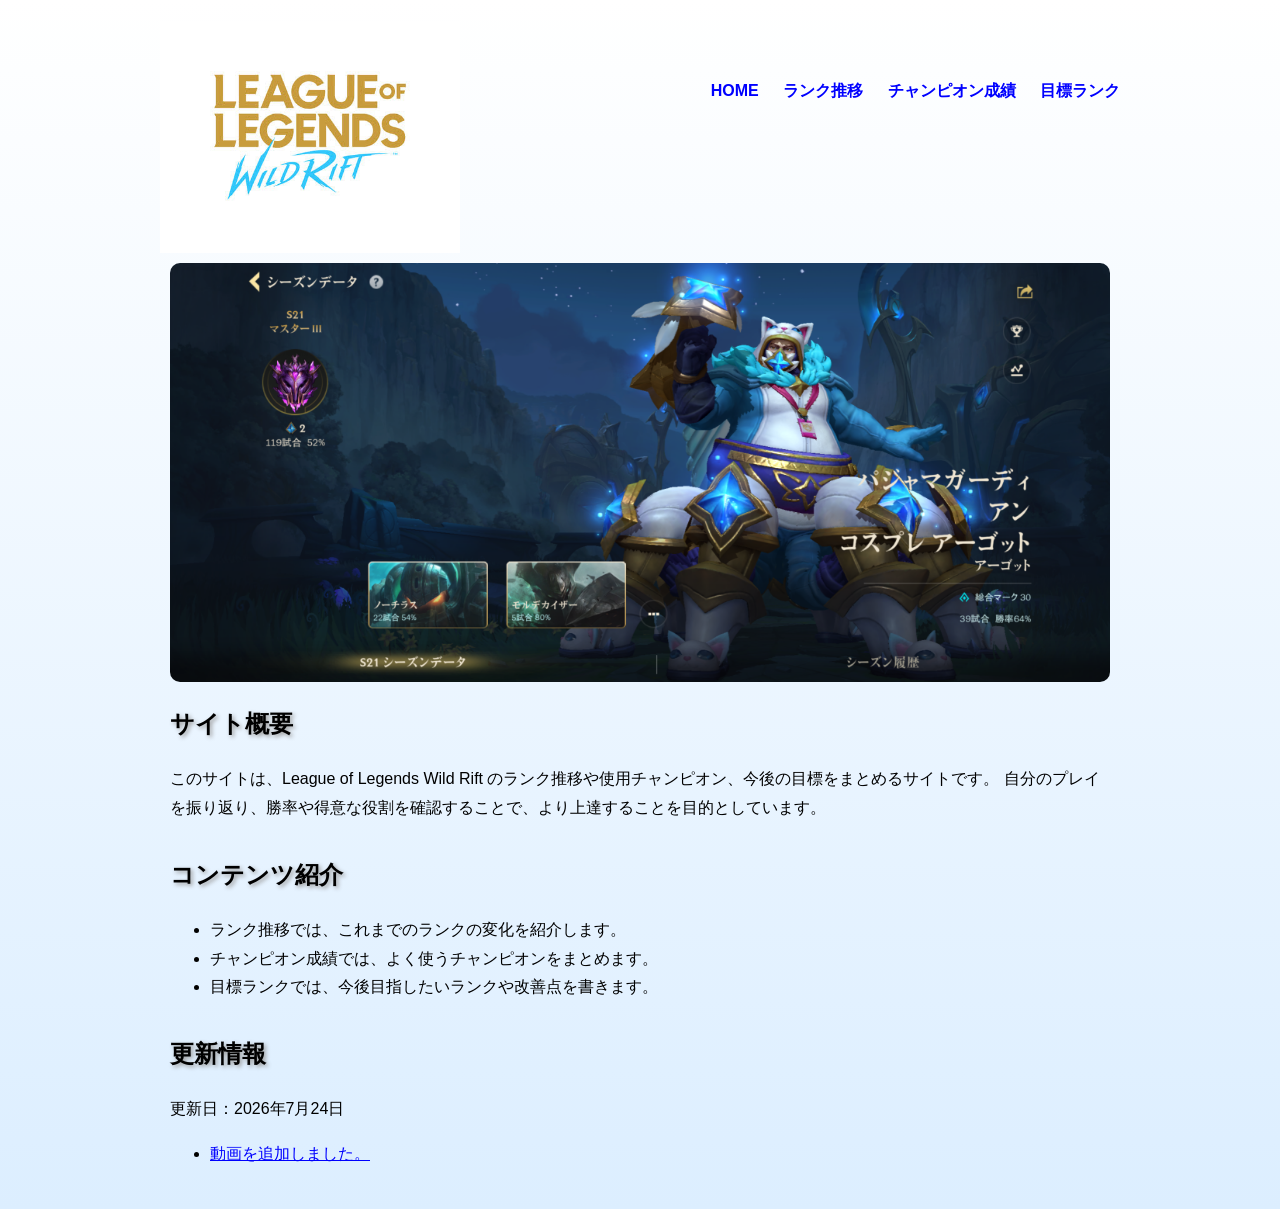
<file: index.html>
<!DOCTYPE html>
<html lang="ja">
<head>
<meta charset="UTF-8">
<title>Wild Rift Rank Tracker</title>
<link rel="stylesheet" href="css/mystyle.css">
</head>

<body>

<header>
<div class="header-inner">

<h1>
<img src="image/logo.png" alt="ロゴ" class="logo" id="pagetop">
</h1>

<nav>
<ul>
<li><a href="index.html">HOME</a></li>
<li><a href="contents1.html">ランク推移</a></li>
<li><a href="contents2.html">チャンピオン成績</a></li>
<li><a href="contents3.html">目標ランク</a></li>
</ul>
</nav>

<div class="clear"></div>

</div>
</header>

<main class="page">

<img src="image/main.jpg" alt="Wild Rift" class="mainimage">

<section>
<h2>サイト概要</h2>
<p>
このサイトは、League of Legends Wild Rift のランク推移や使用チャンピオン、今後の目標をまとめるサイトです。
自分のプレイを振り返り、勝率や得意な役割を確認することで、より上達することを目的としています。
</p>
</section>

<section>
<h2>コンテンツ紹介</h2>
<ul>
<li>ランク推移では、これまでのランクの変化を紹介します。</li>
<li>チャンピオン成績では、よく使うチャンピオンをまとめます。</li>
<li>目標ランクでは、今後目指したいランクや改善点を書きます。</li>
</ul>
</section>

<section>
<h2>更新情報</h2>

<p>
更新日：2026年7月24日
</p>

<ul>
<li><a href="contents3.html">動画を追加しました。</a></li>
</ul>

</section>
</file>
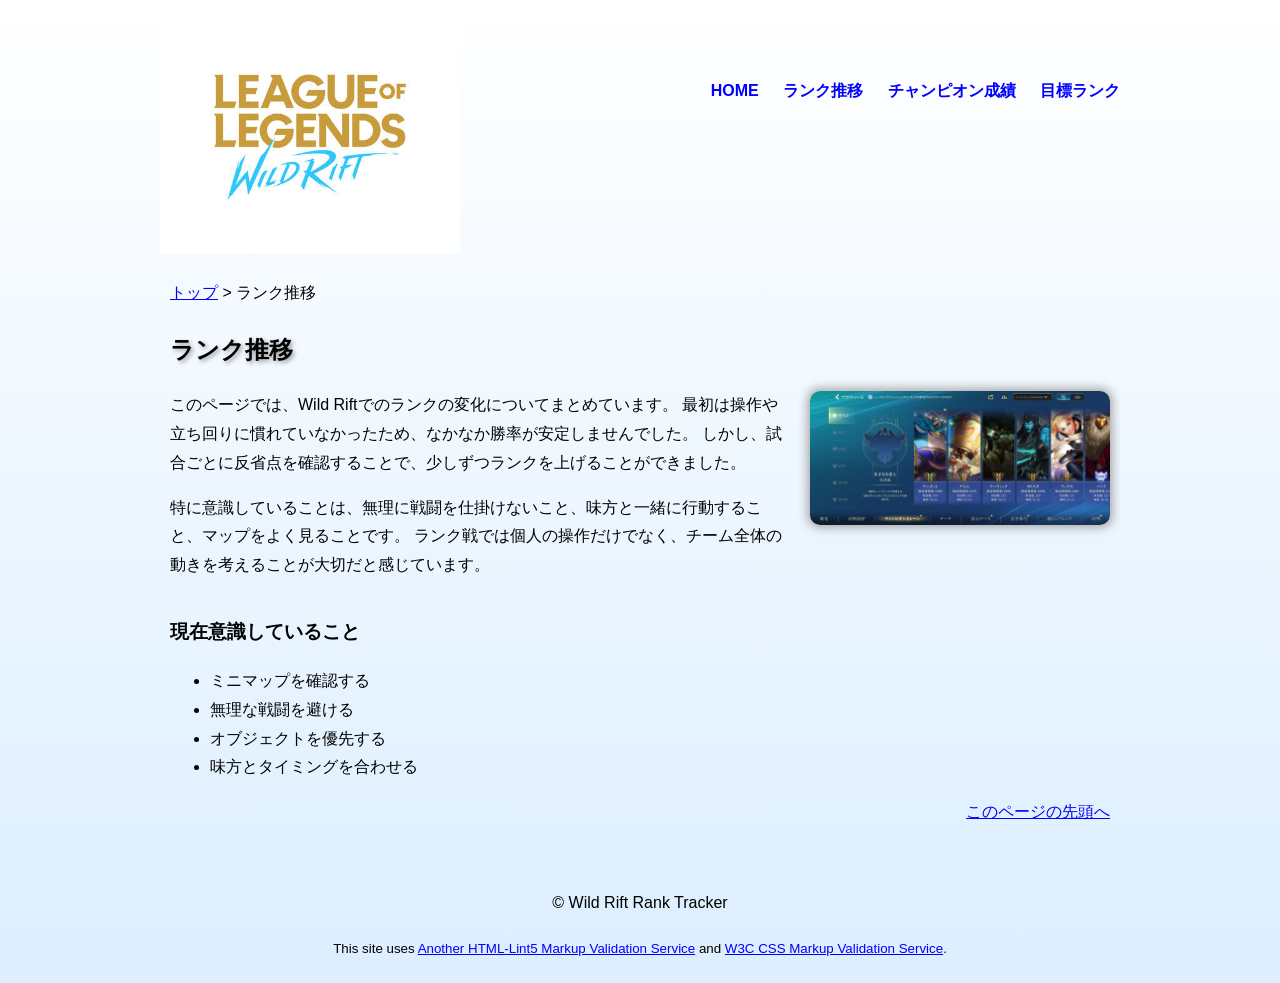
<file: contents1.html>
<!DOCTYPE html>
<html lang="ja">
<head>
<meta charset="UTF-8">
<title>ランク推移</title>
<link rel="stylesheet" href="css/mystyle.css">
</head>

<body>

<header>
<div class="header-inner">

<h1>
<img src="image/logo.png" alt="ロゴ" class="logo" id="pagetop">
</h1>

<nav>
<ul>
<li><a href="index.html">HOME</a></li>
<li><a href="contents1.html">ランク推移</a></li>
<li><a href="contents2.html">チャンピオン成績</a></li>
<li><a href="contents3.html">目標ランク</a></li>
</ul>
</nav>

<div class="clear"></div>

</div>
</header>

<article class="page">

<ul class="breadcrumb">
<li><a href="index.html">トップ</a> &gt;</li>
<li>ランク推移</li>
</ul>

<h2>ランク推移</h2>

<img src="image/mark.png" alt="ランク画像" class="point-img">

<p>
このページでは、Wild Riftでのランクの変化についてまとめています。
最初は操作や立ち回りに慣れていなかったため、なかなか勝率が安定しませんでした。
しかし、試合ごとに反省点を確認することで、少しずつランクを上げることができました。
</p>

<p>
特に意識していることは、無理に戦闘を仕掛けないこと、味方と一緒に行動すること、マップをよく見ることです。
ランク戦では個人の操作だけでなく、チーム全体の動きを考えることが大切だと感じています。
</p>

<div class="clear"></div>

<h3>現在意識していること</h3>
<ul>
<li>ミニマップを確認する</li>
<li>無理な戦闘を避ける</li>
<li>オブジェクトを優先する</li>
<li>味方とタイミングを合わせる</li>
</ul>

<p class="sentou"><a href="#pagetop">このページの先頭へ</a></p>

</article>

<footer>
<p>&copy; Wild Rift Rank Tracker</p>
<small>
This site uses
<a href="http://www.htmllint.net/html-lint/htmllint.html#" target="_blank">Another HTML-Lint5 Markup Validation Service</a>
and
<a href="http://jigsaw.w3.org/css-validator/#validate_by_upload" target="_blank">W3C CSS Markup Validation Service</a>.
</small>
</footer>

</body>
</html>
</file>
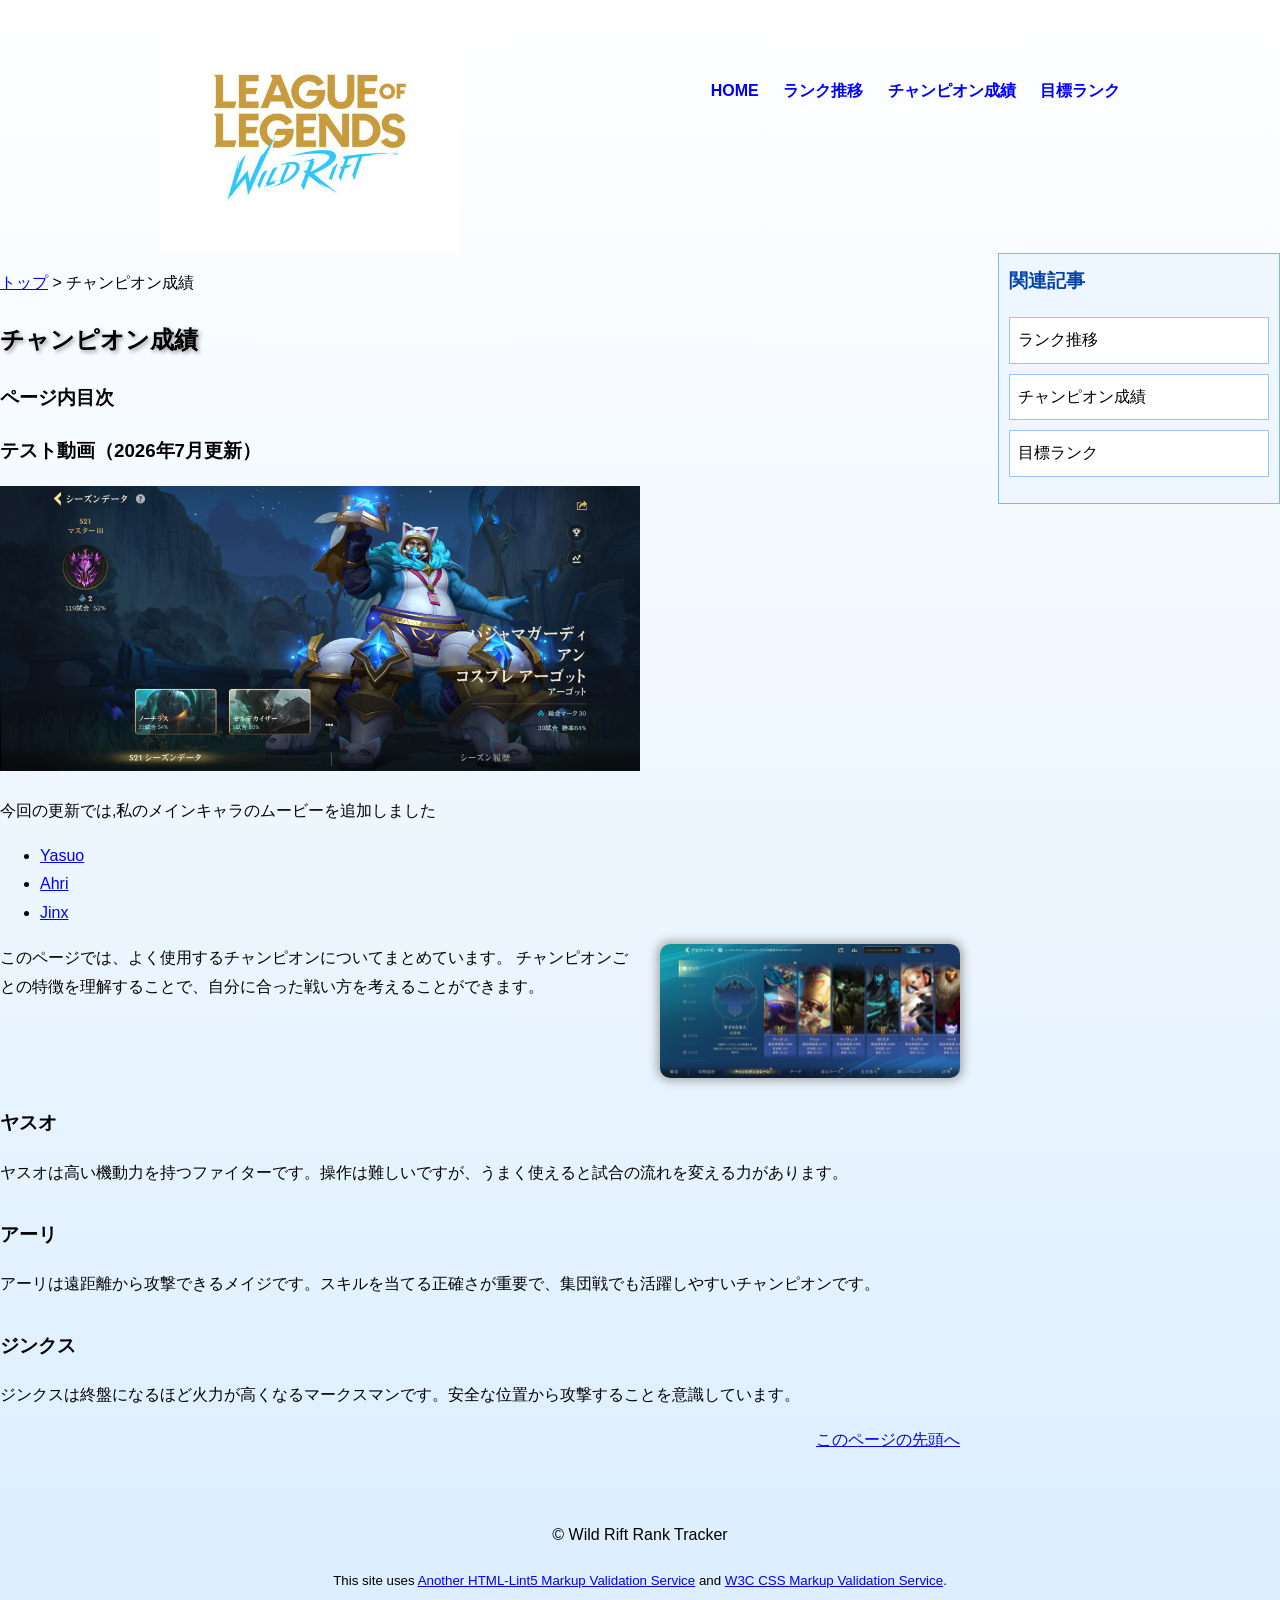
<file: contents2.html>
<!DOCTYPE html>
<html lang="ja">
<head>
<meta charset="UTF-8">
<title>チャンピオン成績</title>
<link rel="stylesheet" href="css/mystyle.css">
</head>

<body>

<header>
<div class="header-inner">

<h1>
<img src="image/logo.png" alt="ロゴ" class="logo" id="pagetop">
</h1>

<nav>
<ul>
<li><a href="index.html">HOME</a></li>
<li><a href="contents1.html">ランク推移</a></li>
<li><a href="contents2.html">チャンピオン成績</a></li>
<li><a href="contents3.html">目標ランク</a></li>
</ul>
</nav>

<div class="clear"></div>

</div>
</header>

<article class="kiji">

<ul class="breadcrumb">
<li><a href="index.html">トップ</a> &gt;</li>
<li>チャンピオン成績</li>
</ul>

<h2>チャンピオン成績</h2>

<h3>ページ内目次</h3>
<h3>テスト動画（2026年7月更新）</h3>

<video
    src="movie/sample.mp4"
    poster="image/main.jpg"
    preload="none"
    controls
    width="640">

    お使いのブラウザでは動画を再生できません。

</video>

<p>
今回の更新では,私のメインキャラのムービーを追加しました
</p>
<ul>
<li><a href="#yasuo">Yasuo</a></li>
<li><a href="#ahri">Ahri</a></li>
<li><a href="#jinx">Jinx</a></li>
</ul>

<img src="image/mark.png" alt="使用チャンピオン一覧" class="point-img">

<p>
このページでは、よく使用するチャンピオンについてまとめています。
チャンピオンごとの特徴を理解することで、自分に合った戦い方を考えることができます。
</p>

<div class="clear"></div>

<section id="yasuo">
<h3>ヤスオ</h3>
<p>
ヤスオは高い機動力を持つファイターです。操作は難しいですが、うまく使えると試合の流れを変える力があります。
</p>
</section>

<section id="ahri">
<h3>アーリ</h3>
<p>
アーリは遠距離から攻撃できるメイジです。スキルを当てる正確さが重要で、集団戦でも活躍しやすいチャンピオンです。
</p>
</section>

<section id="jinx">
<h3>ジンクス</h3>
<p>
ジンクスは終盤になるほど火力が高くなるマークスマンです。安全な位置から攻撃することを意識しています。
</p>

<p class="sentou">
<a href="#pagetop">このページの先頭へ</a>
</p>
</section>

</article>

<aside class="sidebar">

<h3>関連記事</h3>

<ul>
<li><a href="contents1.html">ランク推移</a></li>
<li><a href="contents2.html">チャンピオン成績</a></li>
<li><a href="contents3.html">目標ランク</a></li>
</ul>

</aside>

<footer>
<p>&copy; Wild Rift Rank Tracker</p>

<small>
This site uses
<a href="http://www.htmllint.net/html-lint/htmllint.html#" target="_blank">Another HTML-Lint5 Markup Validation Service</a>
and
<a href="http://jigsaw.w3.org/css-validator/#validate_by_upload" target="_blank">W3C CSS Markup Validation Service</a>.
</small>

</footer>

</body>
</html>
</file>
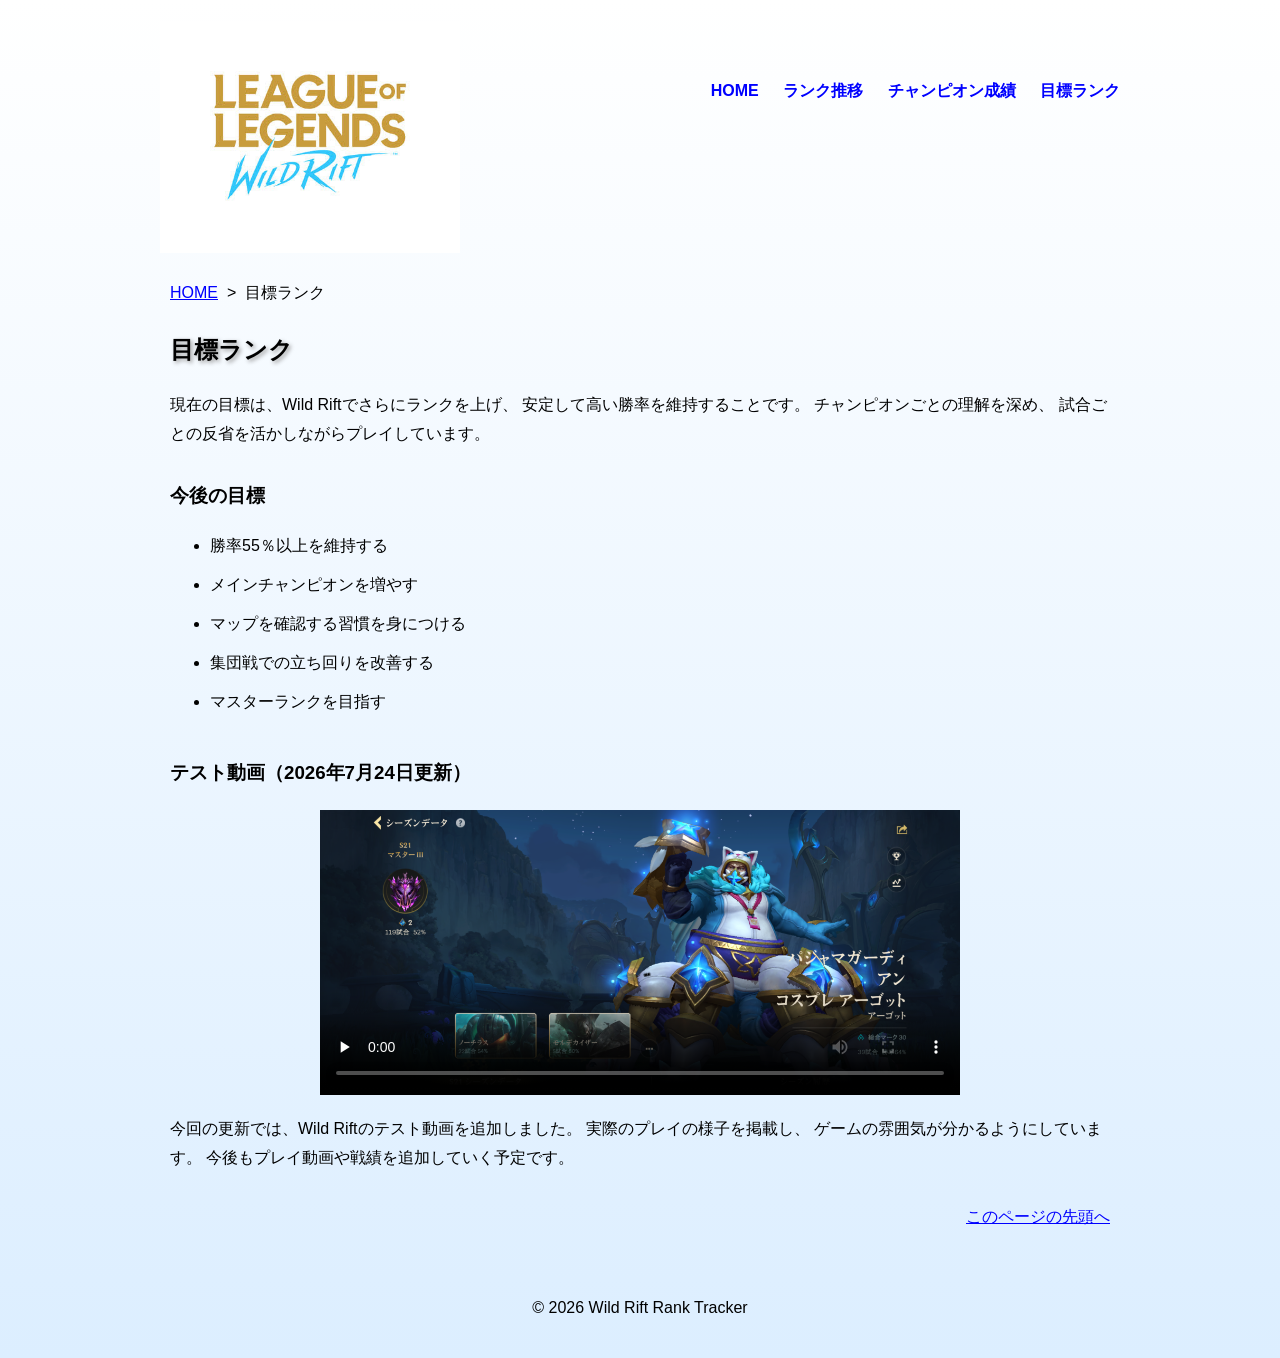
<file: contents3.html>
<!DOCTYPE html>
<html lang="ja">

<head>
    <meta charset="UTF-8">
    <meta name="viewport" content="width=device-width, initial-scale=1.0">

    <title>目標ランク｜Wild Rift Rank Tracker</title>

    <link rel="stylesheet" href="css/mystyle.css">
</head>

<body id="top">

<header>
    <div class="header-inner">

        <h1>
            <a href="index.html">
                <img
                    src="image/logo.png"
                    alt="Wild Rift Rank Tracker"
                    class="logo">
            </a>
        </h1>

        <nav>
            <ul>
                <li><a href="index.html">HOME</a></li>
                <li><a href="contents1.html">ランク推移</a></li>
                <li><a href="contents2.html">チャンピオン成績</a></li>
                <li><a href="contents3.html">目標ランク</a></li>
            </ul>
        </nav>

        <div class="clear"></div>

    </div>
</header>

<main>

    <article class="page">

        <p class="breadcrumb">
            <a href="index.html">HOME</a>
            &nbsp;&gt;&nbsp;
            目標ランク
        </p>

        <h2>目標ランク</h2>

        <p>
            現在の目標は、Wild Riftでさらにランクを上げ、
            安定して高い勝率を維持することです。
            チャンピオンごとの理解を深め、
            試合ごとの反省を活かしながらプレイしています。
        </p>

        <section class="goal-section">

            <h3>今後の目標</h3>

            <ul class="goal-list">
                <li>勝率55％以上を維持する</li>
                <li>メインチャンピオンを増やす</li>
                <li>マップを確認する習慣を身につける</li>
                <li>集団戦での立ち回りを改善する</li>
                <li>マスターランクを目指す</li>
            </ul>

        </section>

        <section class="video-section">

            <h3>テスト動画（2026年7月24日更新）</h3>

            <video
                class="play-video"
                src="movie/sample.mp4"
                poster="image/main.jpg"
                preload="none"
                controls>

                お使いのブラウザでは動画を再生できません。

            </video>

            <p>
                今回の更新では、Wild Riftのテスト動画を追加しました。
                実際のプレイの様子を掲載し、
                ゲームの雰囲気が分かるようにしています。
                今後もプレイ動画や戦績を追加していく予定です。
            </p>

        </section>

        <p class="sentou">
            <a href="#top">このページの先頭へ</a>
        </p>

    </article>

</main>

<footer>
    <p>&copy; 2026 Wild Rift Rank Tracker</p>
</footer>

</body>

</html>
</file>
<file: css/mystyle.css>
body{
    margin:0;
    font-family:sans-serif;
    line-height:1.8;
    background:linear-gradient(to bottom,#ffffff,#dceeff);
}

.header-inner{
    width:960px;
    max-width:100%;
    margin:auto;
}

.logo{
    float:left;
    width:300px;
    height:auto;
}

nav{
    float:right;
    margin-top:40px;
}

nav ul{
    list-style-type:none;
    padding:0;
}

nav li{
    display:inline;
    margin-left:20px;
}

nav a{
    text-decoration:none;
    font-weight:bold;
}

a:link{
    color:blue;
}

a:visited{
    color:purple;
}

a:hover{
    color:red;
    text-decoration:underline;
}

a:active{
    color:orange;
}

.clear{
    clear:both;
}

.mainimage{
    width:1000px;
    max-width:100%;
    height:auto;
    display:block;
    margin:auto;
    border-radius:10px;
}

.page{
    width:960px;
    max-width:100%;
    margin:auto;
    padding:10px;
    box-sizing:border-box;
    overflow:hidden;
}

h2{
    text-shadow:2px 2px 4px #999999;
}

.breadcrumb{
    padding:0;
}

.breadcrumb li{
    display:inline;
}

.point-img{
    width:300px;
    max-width:100%;
    height:auto;
    float:right;
    margin-left:20px;
    margin-bottom:10px;
    box-shadow:0 0 10px 3px #aaaaaa;
    border-radius:10px;
}

.champion-list{
    list-style-image:url("../image/mark.png");
}

.sentou{
    clear:both;
    text-align:right;
}

section{
    margin-bottom:30px;
}

footer{
    text-align:center;
    padding:20px;
}
.sidebar{
    float:right;
    width:22%;
    background:#eef7ff;
    border:1px solid #7db7ff;
    padding:10px;
    box-sizing:border-box;
}

.sidebar h3{
    margin-top:0;
    color:#0044aa;
}

.sidebar ul{
    list-style:none;
    padding:0;
}

.sidebar li{
    margin-bottom:10px;
}

.sidebar a{
    display:block;
    padding:8px;
    background:#ffffff;
    text-decoration:none;
    color:#000;
    border:1px solid #99c2ff;
}

.sidebar a:hover{
    background:#d9ecff;
}

.kiji{
    float:left;
    width:75%;
}

footer{
    clear:both;
}
/* 目標ランクページ */

.goal-section {
    margin-top: 30px;
    margin-bottom: 40px;
}

.goal-list {
    margin: 20px 0;
    padding-left: 40px;
    list-style-type: disc;
    list-style-image: none;
}

.goal-list li {
    margin-bottom: 10px;
    line-height: 1.8;
}

.video-section {
    clear: both;
    margin-top: 40px;
    margin-bottom: 30px;
}

.play-video {
    display: block;
    width: 640px;
    max-width: 100%;
    height: auto;
    margin: 20px auto;
}

@media screen and (max-width: 959px) {

    .play-video {
        width: 100%;
        height: auto;
    }

}
</file>
